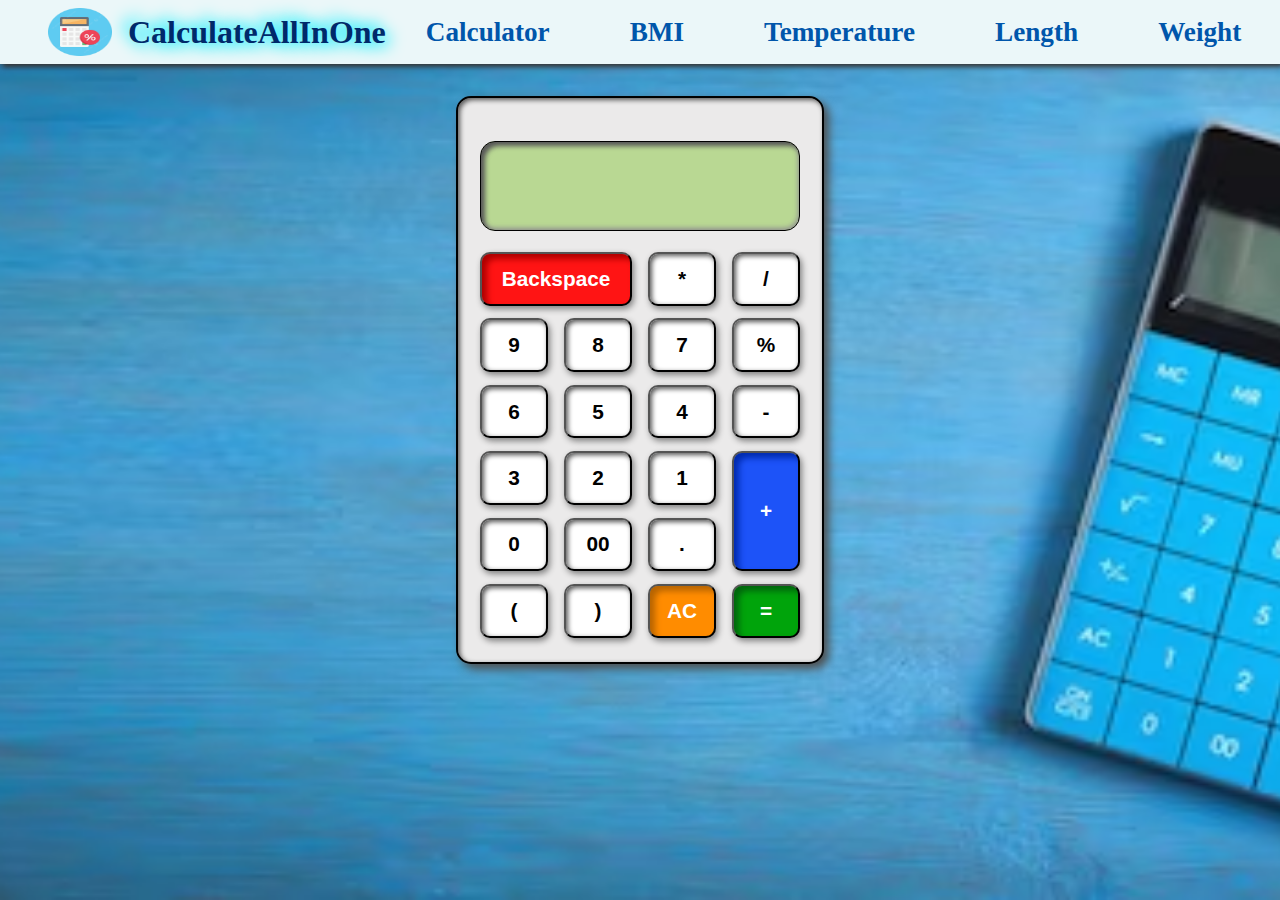
<file: index.html>
<!DOCTYPE html>
<html lang="en">
<head>
    <meta charset="UTF-8">
    <meta name="viewport" content="width=device-width, initial-scale=1.0">
    <title>CalculateAllInOne</title>
    <link rel="stylesheet" href="index.css">
    <link rel="stylesheet" href="nav.css">
</head>
<body>
    <header>
        <div class="leftnav">
            <img src="logo.png" >
            <span>CalculateAllInOne</span>
        </div>
        <div class="rightnav">
            <ul>
                <li><a href="index.html">Calculator</a></li>
                <li><a href="bmi.html">BMI</a></li>
                <li><a href="temperature.html">Temperature</a></li>
                <li><a href="length.html">Length</a></li>
                <li><a href="weight.html">Weight</a></li>
            </ul>
        </div>
    </header>
    <div id="calculator">
        <div id="screen"></div>
        <button class="btn" onclick="backspace()">Backspace</button>
        <button class="btn" onclick="addnumber('*')">*</button>
        <button class="btn" onclick="addnumber('/')">/</button>
        <button class="btn" onclick="addnumber(9)">9</button>
        <button class="btn" onclick="addnumber(8)">8</button>
        <button class="btn" onclick="addnumber(7)">7</button>
        <button class="btn" onclick="addnumber('%')">%</button>
        <button class="btn" onclick="addnumber(6)">6</button>
        <button class="btn" onclick="addnumber(5)">5</button>
        <button class="btn" onclick="addnumber(4)">4</button>
        <button class="btn" onclick="addnumber('-')">-</button>
        <button class="btn" onclick="addnumber(3)">3</button>
        <button class="btn" onclick="addnumber(2)">2</button>
        <button class="btn" onclick="addnumber(1)">1</button>
        <button class="btn" onclick="addnumber('+')">+</button>
        <button class="btn" onclick="addnumber(0)">0</button>
        <button class="btn" onclick="addnumber('00')">00</button>
        <button class="btn" onclick="addnumber('.')">.</button>
        <button class="btn" onclick="addopen()">(</button>
        <button class="btn" onclick="addclose()">)</button>
        <button class="btn" onclick="allclear()">AC</button>
        <button class="btn" onclick="answer()">=</button>
    </div>
    <script src="index.js"></script>
</body>
</html>
</file>
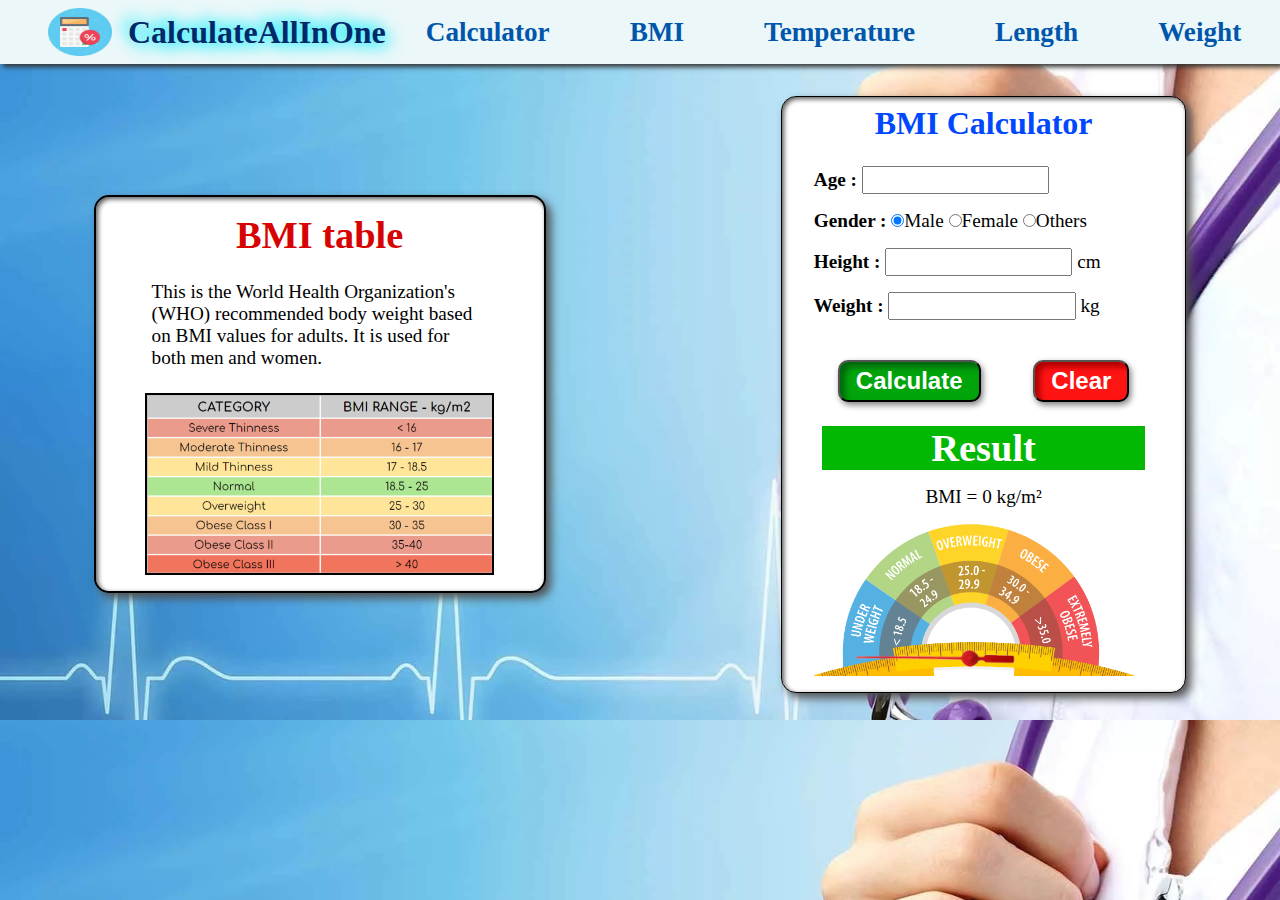
<file: bmi.html>
<!DOCTYPE html>
<html lang="en">

<head>
    <meta charset="UTF-8">
    <meta name="viewport" content="width=device-width, initial-scale=1.0">
    <title>BMI Calculator</title>
    <link rel="stylesheet" href="bmi.css">
    <link rel="stylesheet" href="nav.css">
</head>

<body>
    <header>
        <div class="leftnav">
            <img src="logo.png" >
            <span>CalculateAllInOne</span>
        </div>
        <div class="rightnav">
            <ul>
                <li><a href="index.html">Calculator</a></li>
                <li><a href="bmi.html">BMI</a></li>
                <li><a href="temperature.html">Temperature</a></li>
                <li><a href="length.html">Length</a></li>
                <li><a href="weight.html">Weight</a></li>
            </ul>
        </div>
    </header>
    <div id="all">
        <div class="left">
            <h1>BMI table</h1>
            <p>This is the World Health Organization's (WHO) recommended body weight based on BMI values for adults. It
                is used for both men and women.</p>
            <img id="img" src="table.png">
        </div>
        <div class="right">
            <h1>BMI Calculator</h1>
            <div>
                <label for="age">Age :</label>
                <input type="number" id="age" min="1">
            </div>
            <div>
                <label for="gender">Gender :</label>
                <input type="radio" name="Gender" checked><span>Male</span>
                <input type="radio" name="Gender"><span>Female</span>
                <input type="radio" name="Gender"><span>Others</span>
            </div>
            <div>
                <label for="height">Height :</label>
                <input type="number" id="height" min="1">
                <span> cm</span>
            </div>
            <div>
                <label for="weight">Weight :</label>
                <input type="number" id="weight" min="1">
                <span> kg</span>
            </div>
            <div>
                <button onclick="calculate()">Calculate</button>
                <button>Clear</button>
            </div>
            <div>
                <h1>Result</h1>
                <p id="result">BMI = 0 kg/m&#178</p>
                <div id="image">
                    <img id="hand" src="secondHand.png" alt="">
                </div>
            </div>
        </div>
    </div>
    <script src="bmi.js"></script>
</body>

</html>
</file>
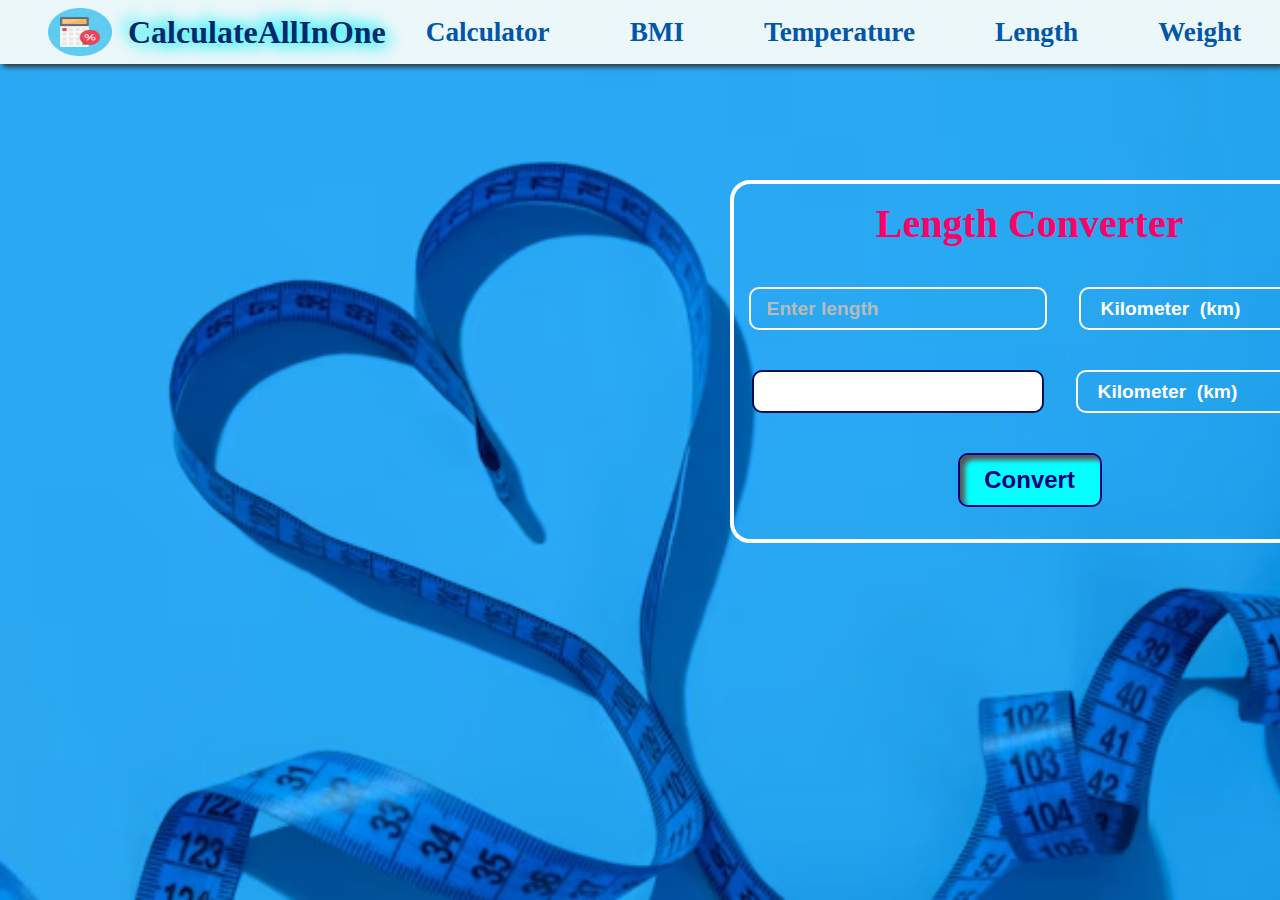
<file: length.html>
<!DOCTYPE html>
<html lang="en">
<head>
    <meta charset="UTF-8">
    <meta name="viewport" content="width=device-width, initial-scale=1.0">
    <title>Length Converter</title>
    <link rel="stylesheet" href="length.css">
    <link rel="stylesheet" href="nav.css">
</head>
<body>
    <header>
        <div class="leftnav">
            <img src="logo.png" >
            <span>CalculateAllInOne</span>
        </div>
        <div class="rightnav">
            <ul>
                <li><a href="index.html">Calculator</a></li>
                <li><a href="bmi.html">BMI</a></li>
                <li><a href="temperature.html">Temperature</a></li>
                <li><a href="length.html">Length</a></li>
                <li><a href="weight.html">Weight</a></li>
            </ul>
        </div>
    </header>
    <div id="all">
        <h1>Length Converter</h1>
        <div class="gap">
            <input type="number" placeholder="Enter length">
            <select class="length">
                <option value="kilometer">Kilometer &nbsp;(km)</option>
                <option value="meter">Meter &nbsp;(m)</option>
                <option value="decimeter">Decimeter &nbsp;(dm)</option>
                <option value="centimeter">Centimeter &nbsp;(cm)</option>
                <option value="millimeter">Millimeter &nbsp;(mm)</option>
                <option value="micrometer">Micrometer &nbsp;(&micro;m)</option>
                <option value="nanometer">Nanometer &nbsp;(nm)</option>
                <option value="picometer">Picoeter &nbsp;(pm)</option>
                <option value="lightyear">Light year &nbsp;(ly)</option>
                <option value="inch">Inch &nbsp;(in)</option>
                <option value="mile">Mile &nbsp;(mi)</option>
                <option value="foot">Foot &nbsp;(ft)</option>
                <option value="yard">Yard &nbsp;(yd)</option>
                <option value="nmi">Nautical mile &nbsp;(nmi)</option>
            </select>
        </div>
        <div class="gap">
            <div id="result"></div>
            <select class="length">
                <option value="kilometer">Kilometer &nbsp;(km)</option>
                <option value="meter">Meter &nbsp;(m)</option>
                <option value="decimeter">Decimeter &nbsp;(dm)</option>
                <option value="centimeter">Centimeter &nbsp;(cm)</option>
                <option value="millimeter">Millimeter &nbsp;(mm)</option>
                <option value="micrometer">Micrometer &nbsp;(&micro;m)</option>
                <option value="nanometer">Nanometer &nbsp;(nm)</option>
                <option value="picometer">Picoeter &nbsp;(pm)</option>
                <option value="lightyear">Light year &nbsp;(ly)</option>
                <option value="inch">Inch &nbsp;(in)</option>
                <option value="mile">Mile &nbsp;(mi)</option>
                <option value="foot">Foot &nbsp;(ft)</option>
                <option value="yard">Yard &nbsp;(yd)</option>
                <option value="nmi">Nautical mile &nbsp;(nmi)</option>
            </select>
        </div>
        <button>Convert</button>
    </div>
    <script src="length.js"></script>
</body>
</html>
</file>
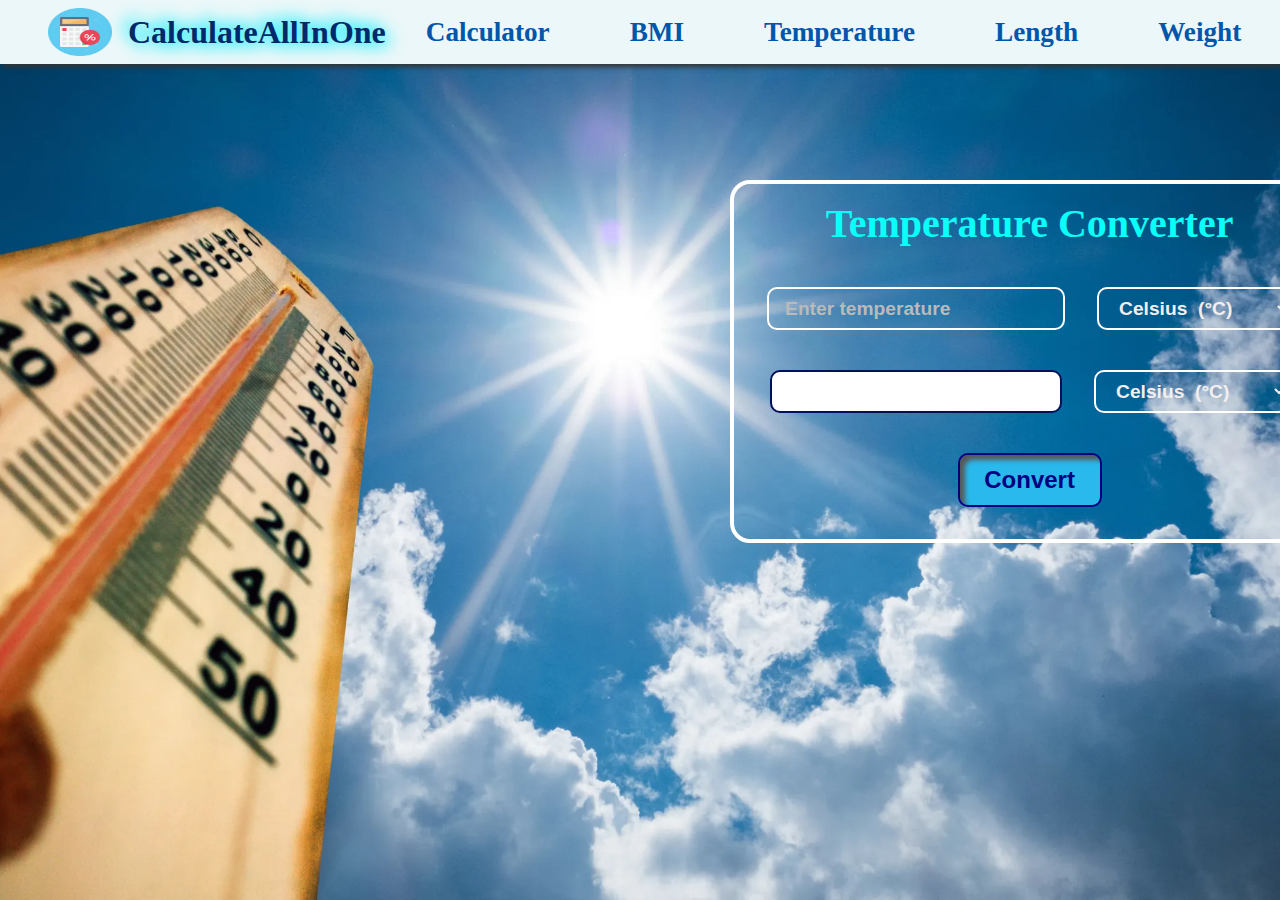
<file: temperature.html>
<!DOCTYPE html>
<html lang="en">
<head>
    <meta charset="UTF-8">
    <meta name="viewport" content="width=device-width, initial-scale=1.0">
    <title>Temperature Converter</title>
    <link rel="stylesheet" href="temperature.css">
    <link rel="stylesheet" href="nav.css">
</head>
<body>
    <header>
        <div class="leftnav">
            <img src="logo.png" >
            <span>CalculateAllInOne</span>
        </div>
        <div class="rightnav">
            <ul>
                <li><a href="index.html">Calculator</a></li>
                <li><a href="bmi.html">BMI</a></li>
                <li><a href="temperature.html">Temperature</a></li>
                <li><a href="length.html">Length</a></li>
                <li><a href="weight.html">Weight</a></li>
            </ul>
        </div>
    </header>
    <div id="all">
        <h1>Temperature Converter</h1>
        <div class="gap">
            <input type="number" placeholder="Enter temperature">
            <select class="temperature">
                <option value="celsius">Celsius &nbsp;(&degC)</option>
                <option value="farenheit">Farenheit &nbsp;(&degF)</option>
                <option value="reaumur">Reaumur &nbsp;(&degRe)</option>
                <option value="rankine">Rankine &nbsp;(&degR)</option>
                <option value="kelvin">Kelvin &nbsp;(K)</option>
            </select>
        </div>
        <div class="gap">
            <div id="result"></div>
            <select class="temperature">
                <option value="celsius">Celsius &nbsp;(&degC)</option>
                <option value="farenheit">Farenheit &nbsp;(&degF)</option>
                <option value="reaumur">Reaumur &nbsp;(&degRe)</option>
                <option value="rankine">Rankine &nbsp;(&degR)</option>
                <option value="kelvin">Kelvin &nbsp;(K)</option>
            </select>
        </div>
        <button>Convert</button>
    </div>
    <script src="temperature.js"></script>
</body>
</html>
</file>
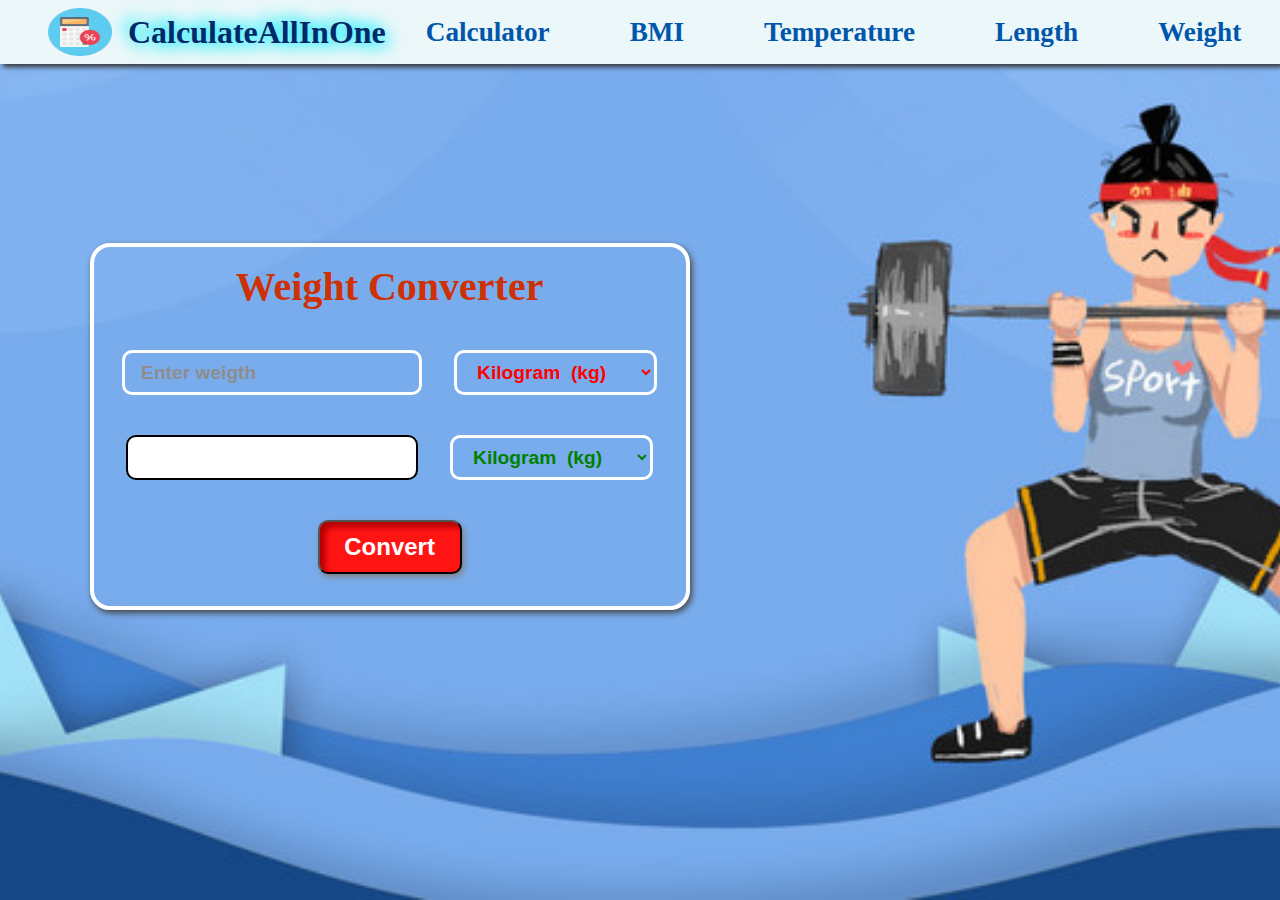
<file: weight.html>
<!DOCTYPE html>
<html lang="en">
<head>
    <meta charset="UTF-8">
    <meta name="viewport" content="width=device-width, initial-scale=1.0">
    <title>Weight Converter</title>
    <link rel="stylesheet" href="weight.css">
    <link rel="stylesheet" href="nav.css">
</head>
<body>
    <header>
        <div class="leftnav">
            <img src="logo.png" >
            <span>CalculateAllInOne</span>
        </div>
        <div class="rightnav">
            <ul>
                <li><a href="index.html">Calculator</a></li>
                <li><a href="bmi.html">BMI</a></li>
                <li><a href="temperature.html">Temperature</a></li>
                <li><a href="length.html">Length</a></li>
                <li><a href="weight.html">Weight</a></li>
            </ul>
        </div>
    </header>
    <div id="all">
        <h1>Weight Converter</h1>
        <div class="gap">
            <input type="number" placeholder="Enter weigth">
            <select class="weight">
                <option value="kilogram">Kilogram &nbsp;(kg)</option>
                <option value="gram">Gram &nbsp;(g)</option>
                <option value="milligram">Milligram &nbsp;(mg)</option>
                <option value="microgram">Microgram &nbsp;(&micro;g)</option>
                <option value="ton">Ton &nbsp;(t)</option>
                <option value="quintal">Quintal &nbsp;(q)</option>
                <option value="carat">Carat &nbsp;(ct)</option>
                <option value="pound">Pound &nbsp;(lb)</option>
                <option value="ounce">Ounce &nbsp;(oz)</option>
                <option value="grain">Grain &nbsp;(gr)</option>
                <option value="longton">Long ton &nbsp;(lt)</option>
                <option value="shortton">Short ton &nbsp;(st)</option>
                <option value="stone">Stone &nbsp;(st)</option>
                <option value="dram">Dram &nbsp;(dr)</option>
            </select>
        </div>
        <div class="gap">
            <div id="result"></div>
            <select class="weight" id="green">
                <option value="kilogram">Kilogram &nbsp;(kg)</option>
                <option value="gram">Gram &nbsp;(g)</option>
                <option value="milligram">Milligram &nbsp;(mg)</option>
                <option value="microgram">Microgram &nbsp;(&micro;g)</option>
                <option value="ton">Ton &nbsp;(t)</option>
                <option value="quintal">Quintal &nbsp;(q)</option>
                <option value="carat">Carat &nbsp;(ct)</option>
                <option value="pound">Pound &nbsp;(lb)</option>
                <option value="ounce">Ounce &nbsp;(oz)</option>
                <option value="grain">Grain &nbsp;(gr)</option>
                <option value="longton">Long ton &nbsp;(lt)</option>
                <option value="shortton">Short ton &nbsp;(st)</option>
                <option value="stone">Stone &nbsp;(st)</option>
                <option value="dram">Dram &nbsp;(dr)</option>
            </select>
        </div>
        <button>Convert</button>
    </div>
    <script src="weight.js"></script>
</body>
</html>
</file>
<file: index.css>
#calculator{
    display: grid;
    grid-template-columns: repeat(4,1fr);
    grid-gap: 0.8rem 1rem;
    width:20rem;
    padding: 1.4rem;
    padding-top:2.7rem ;
    padding-bottom: 1.5rem;
    border: 2px solid black;
    background-color: rgb(235, 234, 234);
    border-radius: 15px;
    margin:2rem auto;
    box-shadow: inset 2px 2px 5px rgb(87, 87, 87), 5px 5px 10px rgb(79, 79, 79);
}
body{
    background-image: url("calculator.avif");
    background-size: cover;
    background-position: center;
    height: 100vh;
    background-repeat: no-repeat;
}

button{
    display: block;
    background-color: white;
    padding:0.8rem 0.5rem;
    font-size: 1.3rem;
    font-weight: bold;
    border-radius: 10px;
    box-shadow: inset 2px 2px 5px rgb(87, 87, 87), 2px 3px 6px rgb(128, 128, 128);
}
button:active{
    background-color: rgb(227, 226, 226);
    box-shadow: inset 5px 5px 10px rgb(69, 69, 69), inset 5px 5px rgb(255, 255, 255);
}
button:nth-child(2){
    grid-column: 1/span 2;
    background-color: rgb(255, 20, 20);
    color: white;
    box-shadow: inset 5px 5px 6px rgb(174, 0, 0), 2px 3px 6px rgb(128, 128, 128);

}
button:nth-child(2):active{
    box-shadow: inset 5px 5px 10px rgb(134, 1, 1), inset -5px -5px  rgb(255, 20, 20);
}
button:nth-child(16){
    grid-row: 5/span 2;
    grid-column: 4/span 1;
    background-color: rgb(29, 83, 248);
    color: white;
    box-shadow: inset 5px 5px 6px rgb(0, 43, 174), 2px 3px 6px rgb(128, 128, 128);
}
button:nth-child(16):active{
    background-color: rgb(4, 54, 205);
    box-shadow: inset 5px 5px 15px rgb(3, 25, 91), inset -5px -5px rgb(4, 54, 205);
}
#screen{
    grid-column: 1/span 4;
    border:1px solid black;
    margin-bottom: 0.5rem;
    padding: 0rem 1rem;
    display: flex;
    align-items: center;
    justify-content: end;
    min-height:5.5rem;
    font-size: 2rem;
    font-weight:500;
    border-radius: 15px;
    overflow: hidden;
    background-color: rgb(185, 216, 147);
    box-shadow: inset 4px 4px 5px rgb(87, 87, 87) , inset -1px -2px 5px rgb(144, 144, 144);
}
button:last-child{
    background-color: rgb(0, 164, 11);
    color: white;
    box-shadow: inset 5px 5px 6px rgb(0, 101, 13), 2px 3px 6px rgb(128, 128, 128);
}
button:last-child:active{
    box-shadow: inset 5px 5px 10px rgb(0, 85, 6), inset -5px -5px rgb(0, 164, 11);
}
button:nth-child(22){
    background-color: rgb(255, 140, 0);
    color: white;
    box-shadow: inset 5px 5px 6px rgb(183, 100, 0), 2px 3px 6px rgb(128, 128, 128);
}
button:nth-child(22):active{
    box-shadow: inset 5px 5px 15px rgb(169, 93, 0), inset -5px -5px rgb(255, 140, 0);
}
</file>
<file: nav.css>
*{
    margin: 0px;
}
header{
    display: flex;
    align-items: center;
    background-color: rgb(235, 247, 249);
    margin: 0px;
    padding:0.5rem 3rem;
    justify-content: space-between;
    box-shadow: 3px 3px 5px rgb(52, 52, 52);
    background-image: url("https://assets-global.website-files.com/5af97a9c84ec1bc79d81b5f4/5b7e4d7973addf81ed1f4010_pattern.png");
    background-repeat: repeat;
    background-size: 300px;
}
.leftnav{
    display: flex;
    align-items: center;
    color: rgb(0, 41, 106);
    font-weight: 900;
    gap: 1rem;
    font-size: 2rem;
    text-shadow: 5px 5px 15px rgb(0, 238, 255), -5px -5px 15px rgb(0, 238, 255);
}
.leftnav img{
    height: 3rem;
    width:4rem;
}
ul{
    display: flex;
    gap: 5rem;
}
ul li{
    list-style: none;
}
ul li a{
    text-decoration: none;
    font-size: 1.7rem;
    font-weight: 900;
    color:rgb(0, 86, 171);
}
ul li a:hover{
   color: rgb(0, 41, 106);
   font-size: 1.7rem;
   text-shadow: 3px 3px 10px rgb(0, 238, 255), -3px -3px 10px rgb(0, 238, 255);
}
</file>
<file: bmi.css>
body{
    background-image: url("Article_Banner-1-24.jpg");
    background-size: cover;
}
#all{
    display: flex;
    flex-wrap: wrap;
    justify-content: space-around;
    align-items: center;
    gap:3rem;
    margin-top: 2rem;
}
p{
    margin: 1rem;
    margin-bottom: 0.5rem;
}
.left p{
    margin: 1.5rem;
}
.left{
    width:30%;
    height: 20%;
    padding:0rem 2rem;
    padding-bottom: 1rem;
    border: 2px solid black;
    display: flex;
    flex-direction: column;
    align-items: center;
    min-width: 15rem;
    font-size: 1.2rem;
    background-color: white;
    border-radius: 15px;
    box-shadow: inset 2px 2px 5px rgb(87, 87, 87), 5px 5px 10px rgb(79, 79, 79);
}
.left h1{
    text-align: center;
    color: rgb(215, 3, 3);
    margin-bottom: 0px;
    margin-top: 1rem;
}
#img{
    width: 90%;
    border: 2px solid black;
}
#image{
    background-image: url("meter.png");
    background-size: cover;
    width: 20rem;
    height: 10rem;
    position: relative;
    margin-bottom: 1rem;
}
#hand{
    position: absolute;
    top: -10%;
    left: -1.5%;
    height: 20rem;
    transform: rotate(270deg);
}
.right{
    display: flex;
    flex-direction: column;
    gap: 1rem;
    border: 1px solid black;
    padding: 0rem 2rem;
    background-color: white;
    border-radius: 15px;
    box-shadow: inset 2px 2px 5px rgb(87, 87, 87), 5px 5px 10px rgb(79, 79, 79);
}
.right h1{
    margin: 0.5rem;
    text-align: center;
    color: rgb(0, 72, 253);
}
#wrap{
    display: flex;
    flex-wrap: wrap;
    gap: 0.5rem;
}
.right div h1{
    background-color: rgb(2, 184, 2);
    color: white;
    text-align: center;
}
.right label{
    font-size: 1.2rem;
    font-weight: bold;
}
#age,#weight,#height{
    width: 14vw;
}
.right div,input{
    font-size: 1.2rem;
}
.right p{
    text-align: center;
}
button{
    font-size: 1.5rem;
    font-weight: bold;
    padding:0.3rem 1rem;
    border-radius: 10px;
    margin: 1.5rem;
    margin-bottom: 0px;
}
button:first-child{
    background-color: rgb(0, 164, 11);
    color: white;
    box-shadow: inset 5px 5px 6px rgb(0, 101, 13), 2px 3px 6px rgb(128, 128, 128);
}
button:first-child:active{
    box-shadow: inset 5px 5px 10px rgb(0, 85, 6), inset -5px -5px rgb(0, 164, 11);
}
button:last-child{
    background-color: rgb(255, 20, 20);
    color: white;
    box-shadow: inset 5px 5px 6px rgb(174, 0, 0), 2px 3px 6px rgb(128, 128, 128);
}
button:last-child:active{
    box-shadow: inset 5px 5px 10px rgb(134, 1, 1), inset -5px -5px  rgb(255, 20, 20);
}
</file>
<file: length.css>
*{
    margin: 0px;
}
body{
    background-image: url("height.avif");
    background-color: rgb(94, 208, 254);
    image-resolution: 900dpi;
    background-blend-mode:multiply;
    background-size: cover;
    background-position: center;
    height: 100vh;
    background-repeat: no-repeat;
}
::placeholder{
    color: rgb(186, 186, 186);
}
#all{
    display: flex;
    flex-direction: column;
    gap: 2.5rem;
    border: 4px solid white;
    width: 35rem;
    border-radius: 20px;
    padding: 1rem 1rem 2rem 1rem;
    align-items: center;
    position: absolute;
    top: 20%;
    left: 57%;
}
h1{
    color: rgb(255, 0, 102);
    text-align: center;
    font-size: 2.5rem;
    font-weight: 900;
}
.length,input{
    font-size: 1.2rem;
    padding: 0.5rem 1rem;
    background: transparent;
    font-weight: bold;
    color: rgb(255, 255, 255);
    border: 2px solid white;
    border-radius: 10px;
}
option{
    color: black;
    font-size: 0.9rem;
}
.gap{
    display: flex;
    gap: 2rem;
}
button{
    background-color: rgb(5, 255, 255);
    padding:0.7rem;
    width: 9rem;
    color: navy;
    font-size: 1.5rem;
    border: 2px solid navy;
    font-weight: 700;
    border-radius: 10px;
    box-shadow: inset 5px 5px 5px rgb(87, 87, 87);
}
button:active{
    background-color: rgb(227, 226, 226);
    box-shadow: inset 5px 5px 10px rgb(69, 69, 69), inset 5px 5px rgb(255, 255, 255);
}
.gap div{
    font-size: 1.2rem;
    padding: 0.5rem 1rem;
    font-weight: bold;
    color: rgb(0, 0, 101);
    border: 2px solid rgb(0, 15, 88);
    background-color: white;
    border-radius: 10px;
    width: 16rem;
}
</file>
<file: temperature.css>
*{
    margin: 0px;
}
body{
    background-image: url("tem3.webp");
    background-size: cover;
    background-position: center;
    height: 100vh;
    background-repeat: no-repeat;
}
::placeholder{
    color: rgb(186, 186, 186);
}
#all{
    display: flex;
    flex-direction: column;
    gap: 2.5rem;
    border: 4px solid white;
    width: 35rem;
    border-radius: 20px;
    padding: 1rem 1rem 2rem 1rem;
    align-items: center;
    position: absolute;
    top: 20%;
    left: 57%;
}
h1{
    color: rgb(9, 255, 247);
    text-align: center;
    font-size: 2.5rem;
    font-weight: 900;
}
.temperature,input{
    font-size: 1.2rem;
    padding: 0.5rem 1rem;
    background: transparent;
    font-weight: bold;
    color: rgb(243, 238, 238);
    border: 2px solid white;
    border-radius: 10px;
}
option{
    color: black;
}
.gap{
    display: flex;
    gap: 2rem;
}
button{
    background-color: rgb(42, 185, 237);
    padding:0.7rem;
    width: 9rem;
    color: navy;
    font-size: 1.5rem;
    border: 2px solid navy;
    font-weight: 700;
    border-radius: 10px;
    box-shadow: inset 5px 5px 5px rgb(87, 87, 87);
}
button:active{
    background-color: rgb(227, 226, 226);
    box-shadow: inset 5px 5px 10px rgb(69, 69, 69), inset 5px 5px rgb(255, 255, 255);
}
.gap div{
    font-size: 1.2rem;
    padding: 0.5rem 1rem;
    font-weight: bold;
    color: rgb(0, 0, 101);
    border: 2px solid rgb(0, 15, 88);
    background-color: white;
    border-radius: 10px;
    width: 16rem;
}
</file>
<file: weight.css>
*{
    margin: 0px;
}
body{
    background-image: url("weight.jpg!sw800");
    background-size: cover;
    background-position: center;
    height: 100vh;
    background-repeat: no-repeat;
}
::placeholder{
    color: rgb(142, 141, 141);
}
#all{
    display: flex;
    flex-direction: column;
    gap: 2.5rem;
    border: 4px solid white;
    width: 35rem;
    border-radius: 20px;
    box-shadow:2px 3px 6px rgb(69, 69, 69);
    padding: 1rem 1rem 2rem 1rem;
    align-items: center;
    position: absolute;
    top: 27%;
    left: 7%;
}
h1{
    color: rgb(206, 49, 5);
    text-align: center;
    font-size: 2.5rem;
    font-weight: 900;
}
.weight,input{
    font-size: 1.2rem;
    padding: 0.5rem 1rem;
    background: transparent;
    font-weight: bold;
    color: red;
    border: 3px solid white;
    border-radius: 10px;
}
#green{
    color: green;
}
option{
    color: black;
    font-size: 0.9rem;
}
.gap{
    display: flex;
    gap: 2rem;
}
button{
    padding:0.7rem;
    width: 9rem;
    font-size: 1.5rem;
    font-weight: 700;
    border-radius: 10px;
    background-color: rgb(255, 20, 20);
    color: white;
    box-shadow: inset 5px 5px 6px rgb(174, 0, 0), 2px 3px 6px rgb(128, 128, 128);
}
button:active{
    box-shadow: inset 5px 5px 10px rgb(134, 1, 1), inset -5px -5px  rgb(255, 20, 20);
}
.gap div{
    font-size: 1.2rem;
    padding: 0.5rem 1rem;
    font-weight: 900;
    color: rgb(0, 143, 7);
    border: 2px solid black;
    background-color: white;
    border-radius: 10px;
    width: 16rem;
}
</file>
